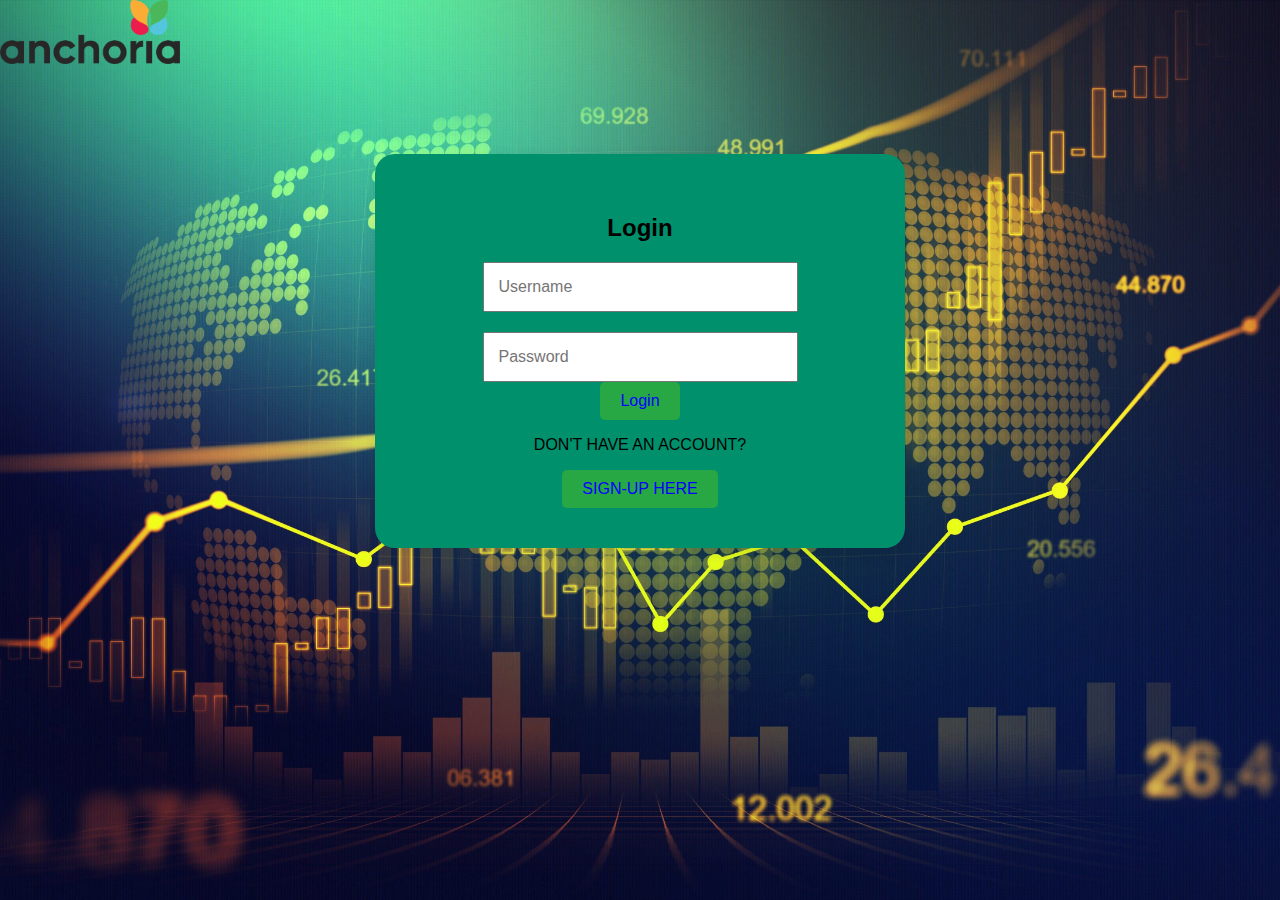
<file: index.html>
<DOCTYPE! html>
    <html lang="en">
        <head>
            <meta charset="utf-8">
            <meta name="viewport" content="width=device-width, initial-scale=1.0">
            <title> mitchy's website</title>
            <link rel="stylesheet" href="styles.css">
        </head>
        <style>
                    .fixed-image {
                       position: fixed;
                       top: 50%
                       right: 0;
                       transform: translateY(-50)
                     width:200px;
                   
                      }
                      </style>
                       
                        
        <body>
            <img src="logo pic.png" alt="logo for anchoria" width="180" class="bounce-img">
              
            <div class="container">
                
                <h2>Login</h2>
           <!-- ...existing code... -->
<form onsubmit="event.preventDefault(); window.location.href='equniox.html';">
    <div style="margin-bottom:20px;">
      <input type="text" placeholder="Username" required style="width:70%; padding:14px; font-size:16px;"> <br>
    </div>
   <input type="password" placeholder="Password" required style="width:70%; padding:14px; font-size:16px;"><br>
    <button type="submit" class="button-link">Login</button>
</form>
<!-- ...existing code... -->
                </form> 
                <p><h3.5>DON'T HAVE AN ACCOUNT? </p>
                <a href="Sign-up page.html" class="button-link">SIGN-UP HERE</a>
               
         
            </div>
             
                       </div>
        
        </body>  
         
    </html>
</file>
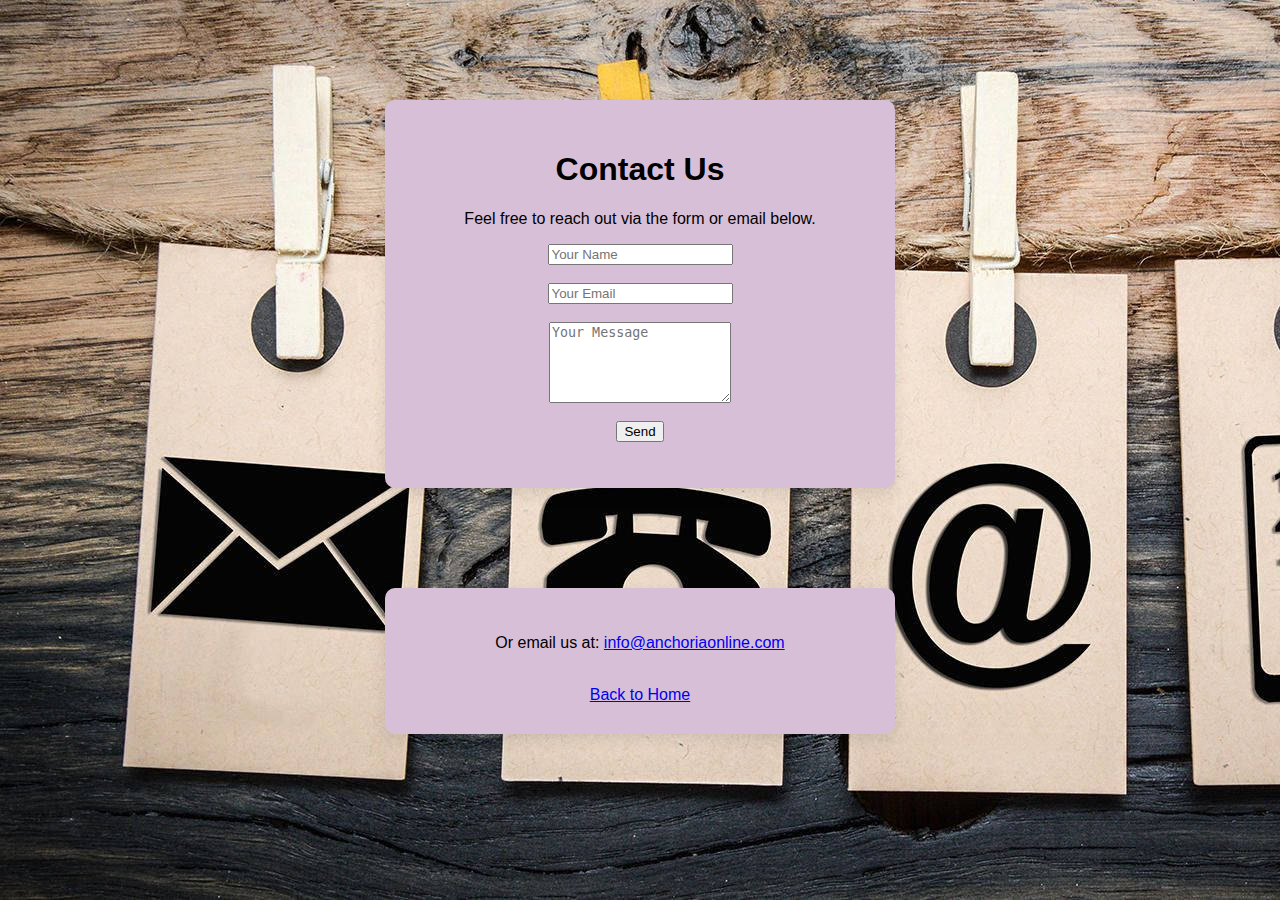
<file: contact info.html>
<DOCTYPE! html>
    <html lang="en">
        <head>
            <meta charset="utf-8">
            <meta name="viewport" content="width=device-width, initial-scale=1.0">
            <title> mitchy's website</title>        
            <link rel="stylesheet" href="contact info.css">
        </head>
        <body> 
              <div class="container">
                    <h1>Contact Us</h1>
                         <p>Feel free to reach out via the form or email below.</p>

                        <form>
                            <input type="text" placeholder="Your Name" required><br><br>
                                <input type="email" placeholder="Your Email" required><br><br>
                                     <textarea placeholder="Your Message" rows="5" required></textarea><br><br>
                                     <button type="submit">Send</button>
                         </form>

        </div>
            <div class="container">
                             <p>Or email us at: <a href="mailto:info@anchoriaonline.com">info@anchoriaonline.com</a></p>
                 <br>
                             <a href="mitch.html" class="button-link">Back to Home</a>
                             </div>
            </p>
        </body>
    </html>
</file>
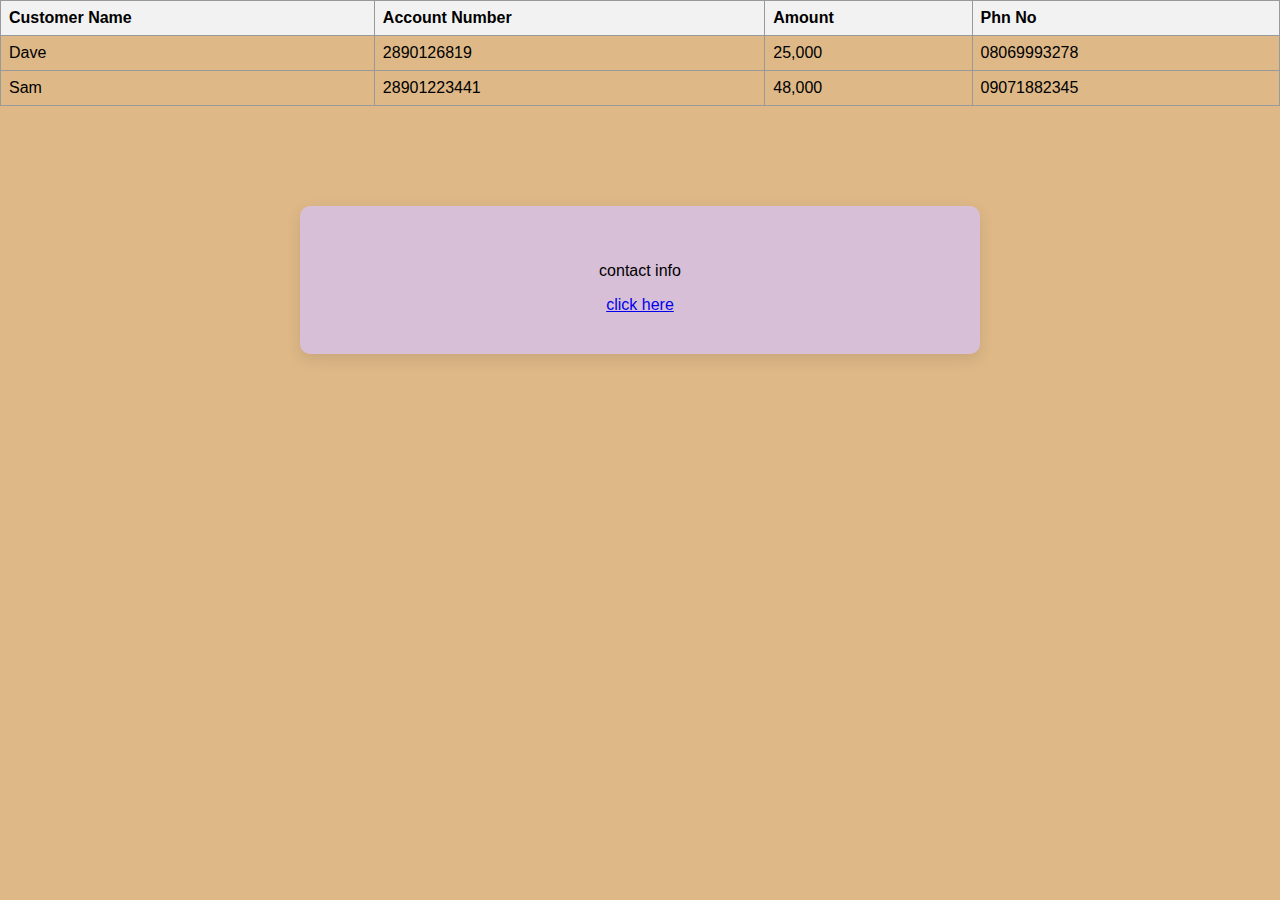
<file: equniox.html>
<DOCTYPE! html>
    <html lang="en">
        <head>
            <meta charset="utf-8">
            <meta name="viewport" content="width=device-width, initial-scale=1.0">
            <title> mitchy's website</title>  
             <link rel="stylesheet" href="equniox.css">      
           
        </head>
        <body>
            <table>
  <thead>
    <tr>
      <th>Customer Name</th>
      <th>Account Number</th>
       <th>Amount</th>
        <th>Phn No</th>
       
    </tr>
  </thead>
  <tbody>
    <tr>
      <td>Dave</td> <!--This is for name -->
      <td>2890126819</td> <!--This is for Account number -->
      <td>25,000</td> <!--This is for amonut -->
      <td>08069993278</td> <!--This is for phone number -->
    
    <tr>
      <td>Sam</td><!--This is for name -->
      <td>28901223441</td><!--This is for Account number -->
      <td>48,000</td><!--This is for Amount-->
      <td>09071882345</td><!--This is for phone number -->
    </tr>
  </tbody>
</table>
          <style>
            table {
                border-collapse: collapse;
                width: 100%;
             }
             th, td{
                border: 1px solid #999;
                padding: 8px;
                text-align: left;
             }
             th {
                background-color: #f2f2f2;
             }
           </style> 
            <div class="container"> 
           <p>contact info</p> 
           <a href="contact info.html" calss="button-link">click here</a>
            
        </div>
        </body>
    </html>
</file>
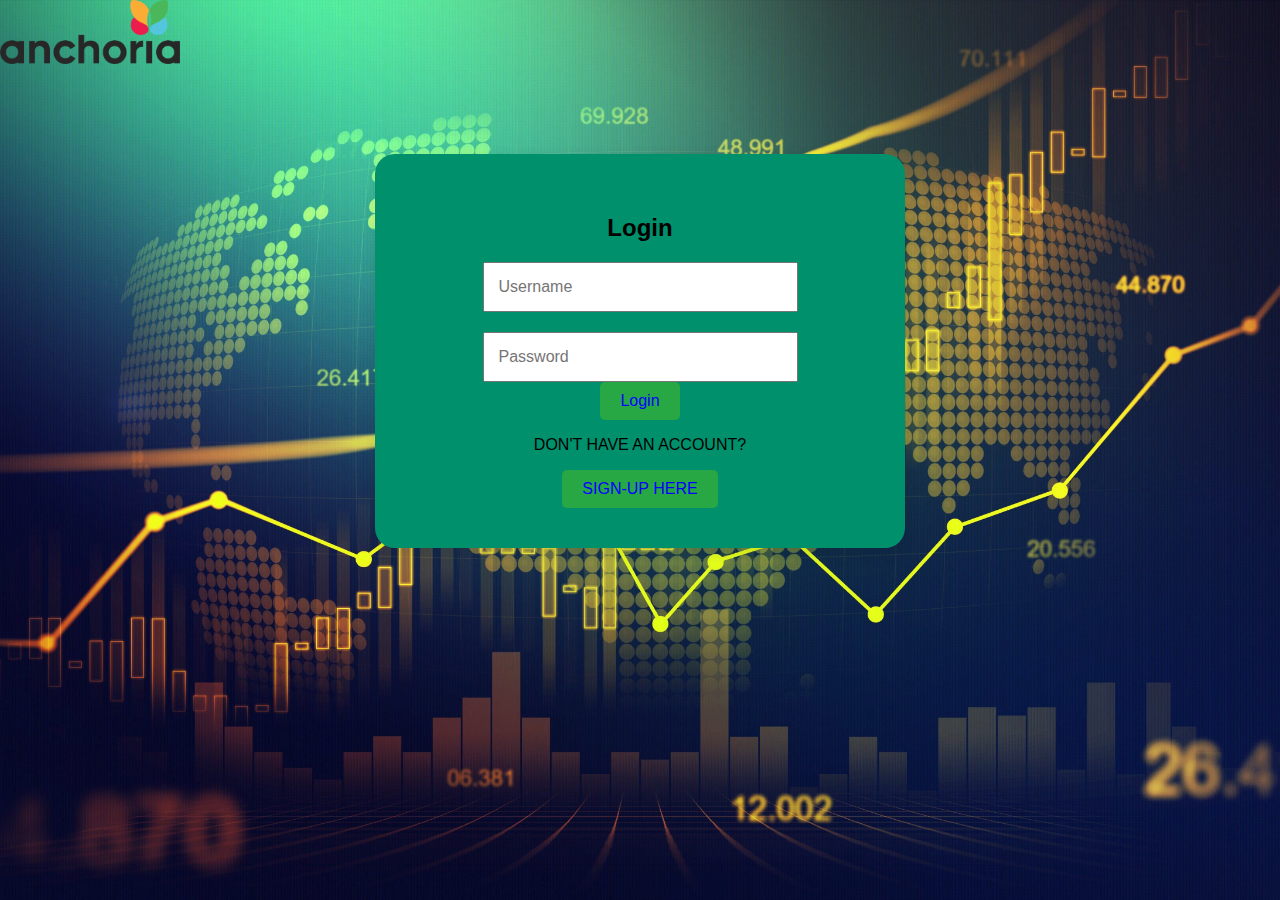
<file: mitch.html>
<DOCTYPE! html>
    <html lang="en">
        <head>
            <meta charset="utf-8">
            <meta name="viewport" content="width=device-width, initial-scale=1.0">
            <title> mitchy's website</title>
            <link rel="stylesheet" href="styles.css">
        </head>
        <style>
                    .fixed-image {
                       position: fixed;
                       top: 50%
                       right: 0;
                       transform: translateY(-50)
                     width:200px;
                   
                      }
                      </style>
                       
                        
        <body>
            <img src="logo pic.png" alt="logo for anchoria" width="180" class="bounce-img">
              
            <div class="container">
                
                <h2>Login</h2>
           <!-- ...existing code... -->
<form onsubmit="event.preventDefault(); window.location.href='equniox.html';">
    <div style="margin-bottom:20px;">
      <input type="text" placeholder="Username" required style="width:70%; padding:14px; font-size:16px;"> <br>
    </div>
   <input type="password" placeholder="Password" required style="width:70%; padding:14px; font-size:16px;"><br>
    <button type="submit" class="button-link">Login</button>
</form>
<!-- ...existing code... -->
                </form> 
                <p><h3.5>DON'T HAVE AN ACCOUNT? </p>
                <a href="Sign-up page.html" class="button-link">SIGN-UP HERE</a>
               
         
            </div>
             
                       </div>
        
        </body>  
         
    </html>
</file>
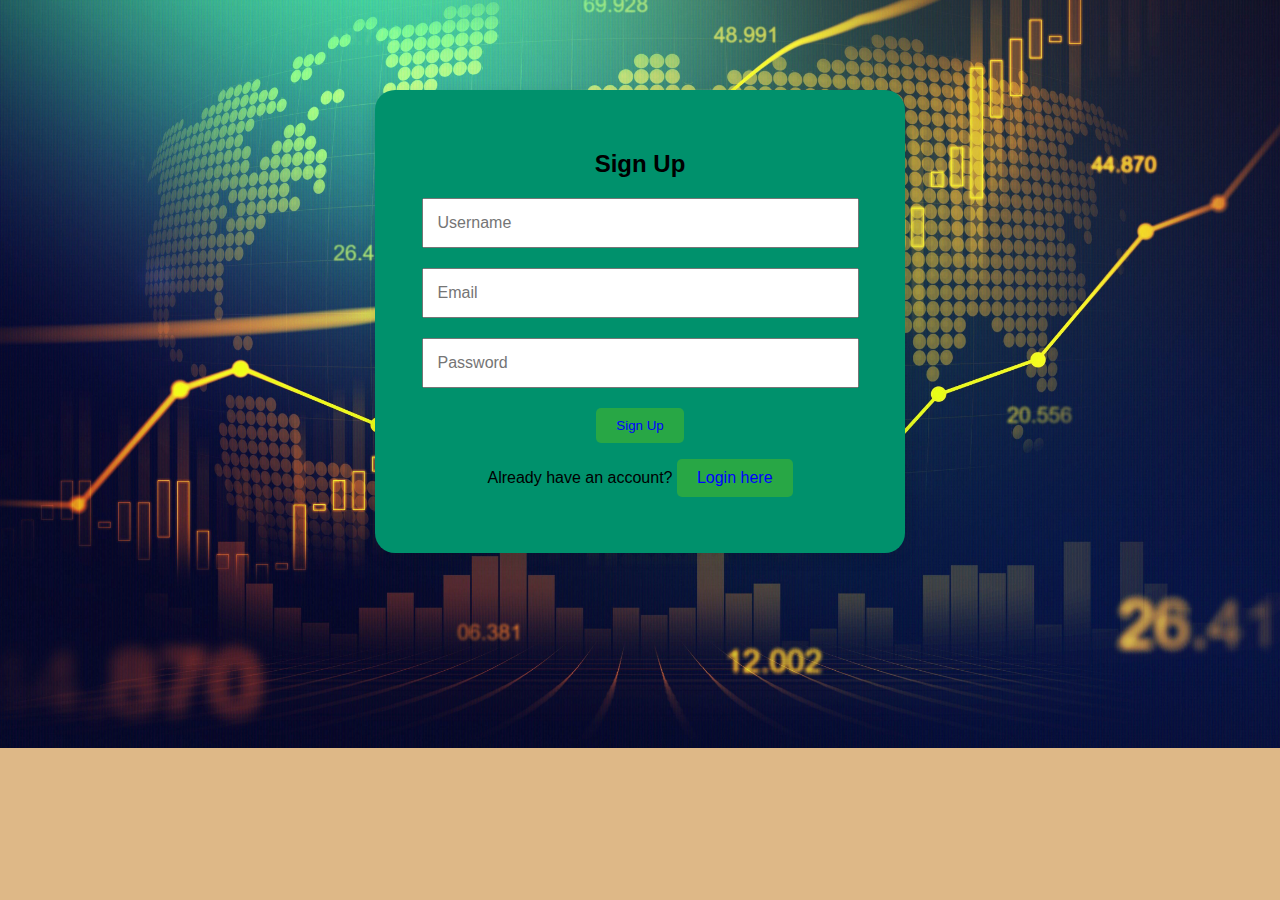
<file: Sign-up page.html>
<!DOCTYPE html>
<html lang="en">
<head>
    <meta charset="utf-8">
    <meta name="viewport" content="width=device-width, initial-scale=1.0">
    <title>Sign Up - Mitchy's Website</title>
    <link rel="stylesheet" href="styles.css">
</head>
<body>
    <div class="container">
        <h2>Sign Up</h2>
        <form onsubmit="event.preventDefault(); window.location.href='equniox.html';">
            <div style="margin-bottom:20px;">
                <input type="text" placeholder="Username" required style="width:90%; padding:14px; font-size:16px;"><br>
            </div>
            <div style="margin-bottom:20px;">
                <input type="email" placeholder="Email" required style="width:90%; padding:14px; font-size:16px;"><br>
            </div>
            <div style="margin-bottom:20px;">
                <input type="password" placeholder="Password" required style="width:90%; padding:14px; font-size:16px;"><br>
            </div>
            <button type="submit" class="button-link">Sign Up</button>
        </form>
        <p>Already have an account? <a href="mitch.html" class="button-link">Login here</a></p>
    </div>
</body>
</html>
</file>
<file: styles.css>
body {
    margin:0;
    font-family: Arial,sans-serif;
    background: burlywood;
    background-image: url(backgroun\ image.jpg);
    background-size: cover;
    background-repeat: no-repeat;
    background-position: center center;
}
.container {
    max-width: 450px;
    margin: 90px auto;
    background: rgb(0, 145, 108);
    padding: 40px;
    text-align: center;
    box-shadow: 0 5px 15px rgba(0,0,0,0.1) ;
    border-radius: 20px;
}

button {
    background-color: red;
    border: none;
    color: white;
    padding: 12px 24px;
    font-size: 16;
    cursor: pointer;
    transition: background 0.3s;
}

button:hover {
    background-color: gray;
}
button:active {
    animation: bounce 0.3s ease;
}

@keyframes bounce {
    0% {transform: scale(1);}
    50% {transform: scale(0.95);}
    100% {transform: scale(1);}
}
.button-link {
  display: inline-block;
  background-color: #28a745;
  color: white;
  padding: 10px 20px;
  text-decoration: none;
  border-radius: 5px;
  transition: background 0.3s;
}
.button-link {
  display: inline-block;
  background-color: #28a745;
  color: white;
  padding: 10px 20px;
  text-decoration: none;
  border-radius: 5px;
  transition: background 0.3s;
}

.button-link {
  display: inline-block;
  background-color: #28a745;
  color: blue;
  padding: 10px 20px;
  text-decoration: none;
  border-radius: 5px;
  transition: background 0.3s;
}

.bounce-img:hover {
    transition: transform 0.3s;
}

.bounce-img:hover {
    animation: bounce 0.5s;
}
@keyframes bounce {
    0% { transform: translateY(0); }
    50% { transform: translateY(-15px); }
    100% { transform: translateY(0); }
}
</file>
<file: contact info.css>
body {
    margin:0;
    font-family: Arial,sans-serif;
    background: burlywood;
    background-image: url('contact us background.jpg');
}
.container {
    max-width: 450px;
    margin: 100px auto;
    background: thistle;
    padding: 30px;
    text-align: center;
    box-shadow: 0 5px 15px rgba(0,0,0,0.1) ;
    border-radius: 10px;
}
</file>
<file: equniox.css>
body {
    margin:0;
    font-family: Arial,sans-serif;
    background: burlywood;
}
.container {
    max-width: 600px;
    margin: 100px auto;
    background: thistle;
    padding: 40px;
    text-align: center;
    box-shadow: 0 5px 15px rgba(0,0,0,0.1) ;
    border-radius: 10px;
}
</file>
